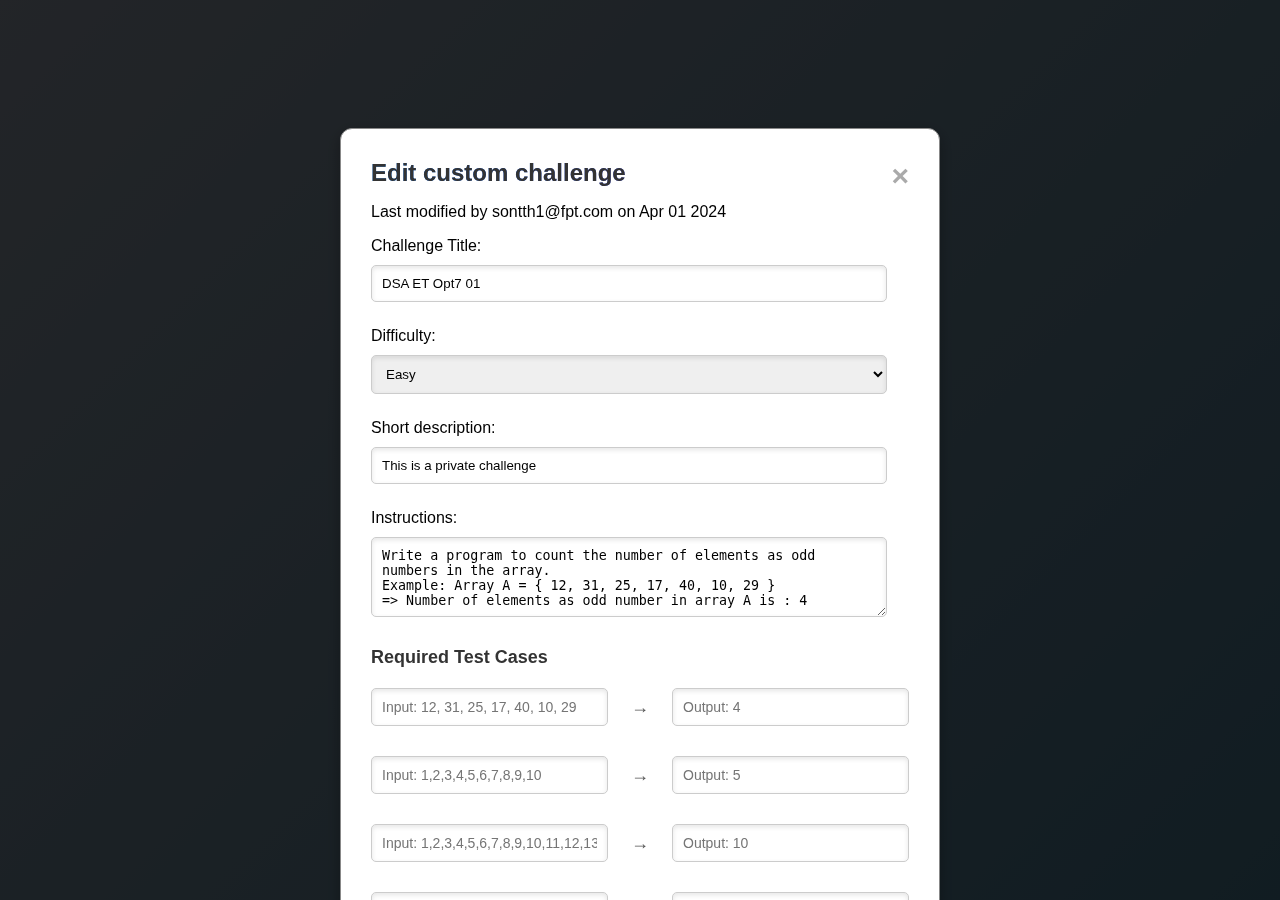
<file: details.html>
<!DOCTYPE html>
<html lang="en">
<head>
    <meta charset="UTF-8">
    <meta name="viewport" content="width=device-width, initial-scale=1.0">
    <title>Edit Custom Challenge</title>
    <link rel="stylesheet" href="styles.css">
</head>
<body>
    <div class="modal">
        <div class="modal-content">
            <span class="close">&times;</span>
            <h2>Edit custom challenge</h2>
            <p class="last-modified">Last modified by sontth1@fpt.com on Apr 01 2024</p>
            
            <form class="challenge-form">
                <div class="form-group">
                    <label for="title">Challenge Title:</label>
                    <input type="text" id="title" value="DSA ET Opt7 01">
                </div>

                <div class="form-group">
                    <label for="difficulty">Difficulty:</label>
                    <select id="difficulty">
                        <option>Easy</option>
                        <option>Medium</option>
                        <option>Hard</option>
                    </select>
                </div>

                <div class="form-group">
                    <label for="description">Short description:</label>
                    <input type="text" id="description" value="This is a private challenge">
                </div>

                <div class="form-group">
                    <label for="instructions">Instructions:</label>
                    <textarea id="instructions" rows="5">Write a program to count the number of elements as odd numbers in the array.
Example: Array A = { 12, 31, 25, 17, 40, 10, 29 }
=> Number of elements as odd number in array A is : 4</textarea>
                </div>
                
                <div class="test-cases">
                    <h3>Required Test Cases</h3>
                    <div class="test-case">
                        <input type="text" placeholder="Input: 12, 31, 25, 17, 40, 10, 29">
                        <span>→</span>
                        <input type="text" placeholder="Output: 4">
                    </div>
                    <div class="test-case">
                        <input type="text" placeholder="Input: 1,2,3,4,5,6,7,8,9,10">
                        <span>→</span>
                        <input type="text" placeholder="Output: 5">
                    </div>
                    <div class="test-case">
                        <input type="text" placeholder="Input: 1,2,3,4,5,6,7,8,9,10,11,12,13,14,15,16,17,18,19,20">
                        <span>→</span>
                        <input type="text" placeholder="Output: 10">
                    </div>
                    <div class="test-case">
                        <input type="text" placeholder="Input: 0">
                        <span>→</span>
                        <input type="text" placeholder="Output: 0">
                    </div>
                    <div class="test-case">
                        <input type="text" placeholder="Input: 1">
                        <span>→</span>
                        <input type="text" placeholder="Output: 1">
                    </div>
                    <div class="test-case">
                        <input type="text" placeholder="Input: 0,2,4,6,8,10">
                        <span>→</span>
                        <input type="text" placeholder="Output: 0">
                    </div>
                    <div class="test-case">
                        <input type="text" placeholder="Input: 1,3,5">
                        <span>→</span>
                        <input type="text" placeholder="Output: 3">
                    </div>
                    <div class="test-case">
                        <input type="text" placeholder="Input: 8,8,8,8,8,8,8,8,8">
                        <span>→</span>
                        <input type="text" placeholder="Output: 0">
                    </div>
                    <div class="test-case">
                        <input type="text" placeholder="Input: 1,1,1,1,1,1,1,1,1,1,1,1,1">
                        <span>→</span>
                        <input type="text" placeholder="Output: 13">
                    </div>
                </div>

                <button class="update-button">Update custom challenge</button>
            </form>
        </div>
    </div>

    <script>
        // Get the modal
        var modal = document.querySelector('.modal');

        // Get the button that opens the modal
        var btn = document.querySelector('.update-button');

        // Get the <span> element that closes the modal
        var span = document.querySelector('.close');

        // When the user clicks on the close button (x), close the modal
        span.onclick = function() {
            modal.style.display = "none";
        }

        // Open the modal by default (for testing, you might want to add a button to open it instead)
        modal.style.display = "block";

        // When the user clicks outside the modal, close it
        window.onclick = function(event) {
            if (event.target == modal) {
                modal.style.display = "none";
            }
        }
    </script>
</body>
</html>
</file>
<file: styles.css>
/* General Styles */
body {
    font-family: Arial, sans-serif;
    background: linear-gradient(135deg, #757c86, #3a6073);
    display: flex;
    justify-content: center;
    align-items: center;
    min-height: 100vh;
    margin: 0;
}
.container {
    background-color: #ffffff;
    border-radius: 12px;
    width: 90%;
    max-width: 800px;
    box-shadow: 0 8px 16px rgba(0, 0, 0, 0.3);
    padding: 30px;
    text-align: center;
}
h2 {
    background: linear-gradient(90deg, #007bff, #8e2de2);
    color: transparent;
    background-clip: text;
    -webkit-background-clip: text;
    font-size: 28px;
    margin-bottom: 20px;
    font-weight: bold;
}

/* Card Styles */
.card-grid {
    display: grid;
    grid-template-columns: repeat(3, 1fr);
    gap: 20px;
}
.card {
    background: #f9f9f9;
    border-radius: 12px;
    padding: 20px;
    text-align: center;
    transition: transform 0.3s ease, box-shadow 0.3s ease;
    box-shadow: 0 4px 8px rgba(0, 0, 0, 0.2);
}
.card:hover {
    transform: translateY(-10px);
    box-shadow: 0 8px 16px rgba(0, 0, 0, 0.3);
}
.card-header img {
    width: 50px;
    height: 50px;
    margin-bottom: 10px;
}
.card h3 {
    font-size: 20px;
    margin: 5px 0;
    color: #333;
}
.badge {
    background-color: #ff5722;
    color: #fff;
    padding: 4px 10px;
    font-size: 12px;
    border-radius: 4px;
}

/* Button Styles */
.button-group {
    display: flex;
    justify-content: center;
    gap: 10px;
}
.button {
    padding: 10px 20px;
    font-size: 14px;
    font-weight: bold;
    text-align: center;
    border-radius: 5px;
    cursor: pointer;
    text-decoration: none;
    display: inline-block;
    transition: background-color 0.3s ease, transform 0.3s ease;
}
.continue-btn, .update-btn {
    background-color: #007bff;
    color: #fff;
    border: none;
    box-shadow: 0 4px 8px rgba(0, 123, 255, 0.3);
}
/* Button Styles */
.onclick {
    padding: 12px 24px;
    font-size: 16px;
    font-weight: bold;
    color: #fff;
    background: linear-gradient(90deg, #007bff, #8e2de2);
    border: none;
    border-radius: 8px;
    text-decoration: none;
    box-shadow: 0 5px 15px rgba(0, 123, 255, 0.3);
    transition: all 0.3s ease;
    display: inline-block;
}

.onclick:hover {
    background: linear-gradient(90deg, #0056b3, #6c1cb5);
    transform: translateY(-4px);
    box-shadow: 0 8px 20px rgba(0, 123, 255, 0.5);
    color: #ffffff;
}


.continue-btn:hover, .update-btn:hover {
    background-color: #0057b352;
    transform: translateY(-3px);
}
.guide-btn {
    background-color: #e0e0e0;
    color: #333;
    border: none;
    box-shadow: 0 4px 8px rgba(0, 0, 0, 0.1);
}
.guide-btn:hover {
    background-color: #cfcfcf;
    transform: translateY(-3px);
}

/* Page 2 Specific Styles */
.challenge-settings form label, .test-cases label {
    display: block;
    text-align: left;
    font-weight: bold;
    margin: 10px 0 5px;
}
.challenge-settings input, .test-cases input, .challenge-settings textarea {
    width: 100%;
    padding: 10px;
    border-radius: 5px;
    border: 1px solid #ccc;
    margin-bottom: 15px;
}
.test-cases {
    margin-top: 20px;
}
.test-case {
    display: flex;
    align-items: center;
    justify-content: space-between;
    gap: 15px;
    margin-bottom: 10px;
}
* {
    box-sizing: border-box;
}

body {
    font-family: Arial, sans-serif;
    background-color: #f0f2f5;
    display: flex;
    justify-content: center;
    align-items: center;
    margin: 0;
    padding: 20px;
}

.container {
    width: 100%;
    max-width: 800px;
    background-color: #fff;
    padding: 20px;
    border-radius: 8px;
    box-shadow: 0 4px 8px rgba(0, 0, 0, 0.1);
}

h2 {
    font-size: 24px;
    color: #333;
    margin: 0 0 10px;
}

.info {
    font-size: 14px;
    color: #888;
    margin-bottom: 20px;
}

.form-group {
    display: flex;
    flex-direction: column;
    margin-bottom: 15px;
}

.combined {
    display: flex;
    flex-direction: column;
}

.difficulty-description label {
    font-size: 16px;
    font-weight: bold;
    color: #333;
    margin-bottom: 5px;
}

.difficulty-description input,
.difficulty-description select {
    font-size: 14px;
    padding: 10px;
    border: 1px solid #ccc;
    border-radius: 4px;
    width: 100%;
    max-width: 100%;
}

.form-group textarea {
    resize: vertical;
    height: 80px;
}

.test-cases {
    margin-top: 20px;
}

.test-cases h3 {
    font-size: 18px;
    color: #333;
    margin-bottom: 10px;
}

.test-case {
    display: flex;
    align-items: center;
    margin-bottom: 10px;
}

.test-case input {
    font-size: 14px;
    padding: 8px;
    border: 1px solid #ccc;
    border-radius: 4px;
    flex: 1;
    margin-right: 8px;
}

.test-case span {
    font-size: 18px;
    color: #555;
    margin: 0 8px;
}

.update-button {
    width: auto; /* Thay đổi để nút nhỏ hơn */
    padding: 8px 16px; /* Thay đổi kích thước nút */
    font-size: 14px;
    font-weight: bold;
    color: #fff;
    background-color: #007bff;
    border: none;
    border-radius: 4px;
    cursor: pointer;
    transition: background-color 0.3s;
}

.update-button:hover {
    background-color: #0056b3;
}

/* Modal styles */
.modal {
    display: none; /* Hidden by default */
    position: fixed;
    z-index: 1; /* Sit on top */
    left: 0;
    top: 0;
    width: 100%; /* Full width */
    height: 100%; /* Full height */
    overflow: auto; /* Enable scroll if needed */
    background-color: rgba(0, 0, 0, 0.7); /* Dark overlay */
}

.modal-content {
    background-color: #ffffff;
    margin: 10% auto; /* Centering modal */
    padding: 30px;
    border: 1px solid #888;
    width: 90%; /* Could be more or less, depending on screen size */
    max-width: 600px; /* Added max width for better appearance */
    border-radius: 12px; /* Rounded corners */
    box-shadow: 0 5px 15px rgba(0, 0, 0, 0.3); /* Shadow effect */
    animation: fadeIn 0.4s; /* Animation for modal */
}

@keyframes fadeIn {
    from { opacity: 0; }
    to { opacity: 1; }
}

.close {
    color: #aaa;
    float: right;
    font-size: 30px;
    font-weight: bold;
}

.close:hover,
.close:focus {
    color: #000;
    text-decoration: none;
    cursor: pointer;
}

h3 {
    margin-top: 0; /* Remove default margin */
    color: #333;
}

/* Input styles */
input[type="text"],
select,
textarea {
    width: calc(100% - 22px); /* Full width minus padding */
    padding: 10px;
    margin: 10px 0;
    border: 1px solid #ccc;
    border-radius: 5px; /* Rounded input */
    box-shadow: inset 0 2px 5px rgba(0, 0, 0, 0.1); /* Inner shadow */
}

/* Update Button */
.update-button {
    padding: 10px 15px; /* Increased padding for better usability */
    font-size: 14px;
    font-weight: bold;
    color: #fff;
    background-color: #007bff;
    border: none;
    border-radius: 4px;
    cursor: pointer;
    transition: background-color 0.3s;
    margin-top: 15px; /* Added margin for spacing */
}

.update-button:hover {
    background-color: #0056b3;
}
</file>
